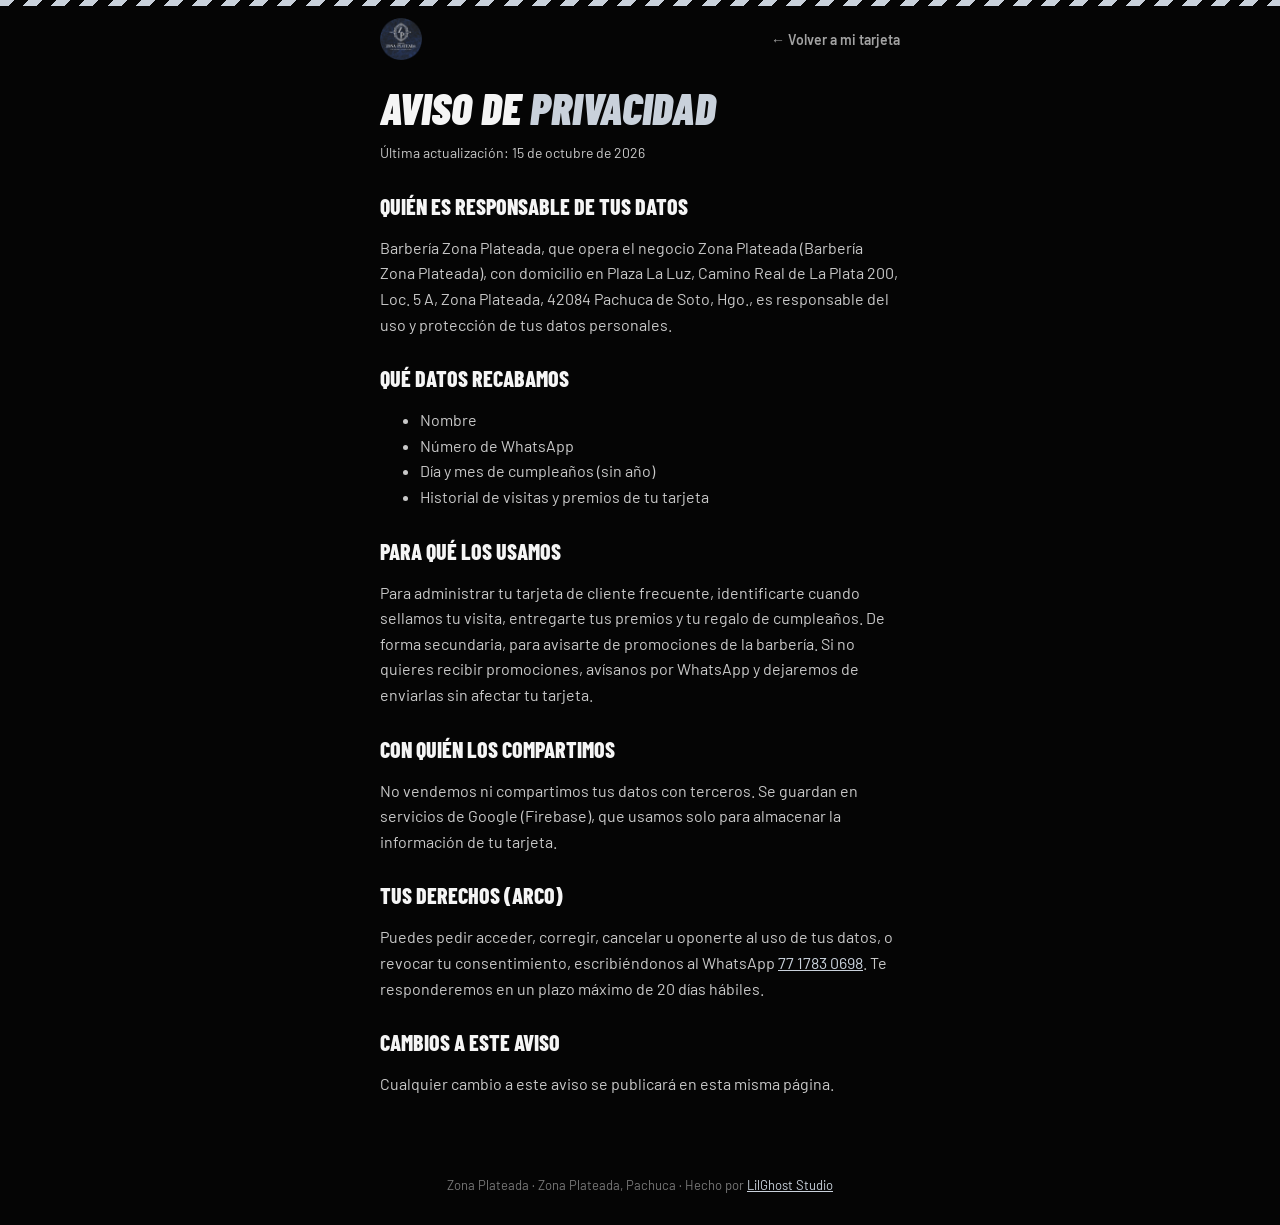
<file: privacidad.html>
<!doctype html>
<html lang="es">
<head>
<meta charset="utf-8">
<meta name="viewport" content="width=device-width, initial-scale=1">
<title data-t="Aviso de privacidad · {nombre}">Aviso de privacidad · Zona Plateada</title>
<link rel="preconnect" href="https://fonts.googleapis.com">
<link rel="preconnect" href="https://fonts.gstatic.com" crossorigin>
<link href="https://fonts.googleapis.com/css2?family=Barlow+Condensed:ital,wght@0,800;1,900&family=Barlow:wght@400;500;600;700&display=swap" rel="stylesheet">
<link rel="stylesheet" href="colores.css?v=11">
<link rel="stylesheet" href="app.css?v=11">
<script type="module" src="marca.js"></script>
</head>
<body>
<div class="pole" aria-hidden="true"></div>
<div class="top">
  <a class="brand" href="index.html"><img class="brand-logo" src="logo.png" alt="Zona Plateada" width="900" height="377"></a>
  <a class="back" href="tarjeta.html">← Volver a mi tarjeta</a>
</div>

<main class="legal">
  <h1 class="display" style="font-size:44px">Aviso de <span class="script" style="display:inline;font-size:1em">privacidad</span></h1>
  <p class="muted" style="font-size:14px">Última actualización: 15 de octubre de 2026</p>

  <!-- PLANTILLA: llena los datos entre corchetes y revísala con alguien que sepa del tema. -->

  <h2>Quién es responsable de tus datos</h2>
  <p><span data-t="{responsable}, que opera el negocio {nombre} ({nombreGoogle}), con domicilio en {calle}, {zona}, {cp} {ciudadOficial}, {estado},">Barbería Zona Plateada, que opera la barbería Zona Plateada (Barbería Zona Plateada), con domicilio en Plaza La Luz, Camino Real de La Plata 200, Loc. 5 A, 42084 Pachuca de Soto, Hidalgo,</span> es responsable del uso y protección de tus datos personales.</p>

  <h2>Qué datos recabamos</h2>
  <ul>
    <li>Nombre</li>
    <li>Número de WhatsApp</li>
    <li>Día y mes de cumpleaños (sin año)</li>
    <li>Historial de visitas y premios de tu tarjeta</li>
  </ul>

  <h2>Para qué los usamos</h2>
  <p>Para administrar tu tarjeta de cliente frecuente, identificarte cuando sellamos tu visita, entregarte tus premios y tu regalo de cumpleaños. De forma secundaria, para avisarte de promociones de la barbería. Si no quieres recibir promociones, avísanos por WhatsApp y dejaremos de enviarlas sin afectar tu tarjeta.</p>

  <h2>Con quién los compartimos</h2>
  <p>No vendemos ni compartimos tus datos con terceros. Se guardan en servicios de Google (Firebase), que usamos solo para almacenar la información de tu tarjeta.</p>

  <h2>Tus derechos (ARCO)</h2>
  <p>Puedes pedir acceder, corregir, cancelar u oponerte al uso de tus datos, o revocar tu consentimiento, escribiéndonos al WhatsApp <a data-href="whatsapp" href="https://wa.me/527717830698" data-t="{telefono}">77 1783 0698</a>. Te responderemos en un plazo máximo de 20 días hábiles.</p>

  <h2>Cambios a este aviso</h2>
  <p>Cualquier cambio a este aviso se publicará en esta misma página.</p>
</main>
<footer class="pie"><span data-t="{nombre} · {zona}, {ciudad}">Zona Plateada · Zona Plateada, Pachuca</span> · Hecho por <a href="https://lilghost99.github.io/Studio/" target="_blank" rel="noopener">LilGhost Studio</a></footer>
</body>
</html>
</file>
<file: colores.css>
/* =====================================================================
   COLORES DE LA MARCA — para un cliente nuevo, cambia solo estas líneas.
   principal = color fuerte (botones, títulos)   claro = principal más brillante
   suave = principal más apagado                  rgb = el principal en números (sin comas)
   Truco: pon el color en https://www.google.com/search?q=color+picker y copia el HEX y el RGB.
   ===================================================================== */
:root{
  --gold:#C9D1DB;
  --gold-hi:#E8EDF3;
  --gold-soft:#8D98A6;
  --gold-rgb:201 209 219;
  /* La estrellita de los títulos: pon aquí también el color principal, sin el # (después de %23) */
  --sec-estrella:url("data:image/svg+xml,%3Csvg xmlns='http://www.w3.org/2000/svg' viewBox='0 0 24 24'%3E%3Cpath d='M12 2.5l2.9 6.1 6.6.8-4.9 4.6 1.3 6.5L12 17.3l-5.9 3.2 1.3-6.5-4.9-4.6 6.6-.8z' fill='none' stroke='%23C9D1DB' stroke-width='2' stroke-linejoin='round'/%3E%3C/svg%3E");

  /* Estos se calculan solos a partir del principal; no hace falta tocarlos */
  --gold-tint:color-mix(in srgb, var(--gold) 40%, #ffffff);
  --gold-deep:color-mix(in srgb, var(--gold) 25%, #050505);
  --neon:var(--gold);
}
</file>
<file: app.css>
/* Estilos compartidos de tarjeta.html, admin.html y privacidad.html */
:root{
  --bg:#050505; --surface:#111111; --line:#242424;
  --text:#F5F5F5; --muted:#A3A3A3; --soft:#C9C9C9;
  --ok:#5BC27A; --error:#E5675A;
}
*{box-sizing:border-box}
body{margin:0;background:var(--bg);color:var(--text);font-family:'Barlow',sans-serif;-webkit-font-smoothing:antialiased;min-height:100vh}
a{color:var(--gold)} a:hover{color:var(--gold-hi)}
.pole{height:6px;background:repeating-linear-gradient(135deg,var(--gold) 0 10px,#050505 10px 20px)}
.top{display:flex;align-items:center;justify-content:space-between;gap:12px;max-width:560px;margin:0 auto;padding:12px 20px}
.brand{display:flex;align-items:center;gap:8px;text-decoration:none;color:var(--gold)}
.brand .name{display:flex;flex-direction:column;align-items:center;line-height:1}
.brand b{font-family:'Pinyon Script',cursive;font-weight:400;font-size:34px;line-height:.95}
.brand small{font-family:'Barlow Condensed',sans-serif;font-weight:800;font-size:11px;letter-spacing:.42em;padding-left:.42em;margin-top:6px}
.top .back{font-size:14px;font-weight:600;color:var(--muted);text-decoration:none}
.top .back:hover{color:var(--gold)}

main{max-width:560px;margin:0 auto;padding:16px 20px 64px}
.display{font-family:'Barlow Condensed',sans-serif;font-weight:900;font-style:italic;text-transform:uppercase;line-height:.92;margin:0}
.script{font-family:'Pinyon Script',cursive;font-weight:400;color:var(--gold);text-transform:none;font-style:normal}
h1.display{font-size:52px}
h1 .script{display:block;font-size:.9em;line-height:1.1}
.lead{color:var(--soft);font-size:17px;line-height:1.55;margin:12px 0 0}
.muted{color:var(--muted)}
.hidden{display:none !important}

.box{background:var(--surface);border:1px solid var(--line);border-radius:18px;padding:22px;margin-top:20px}
.box h2{margin:0 0 6px;font-family:'Barlow Condensed',sans-serif;font-weight:800;font-size:24px;text-transform:uppercase}

/* Formularios */
form{display:flex;flex-direction:column;gap:16px}
label{display:flex;flex-direction:column;gap:6px;font-weight:600;font-size:15px}
label .hint{font-weight:400;font-size:13px;color:var(--muted)}
input,select{font:inherit;font-size:17px;color:var(--text);background:#0A0A0A;border:1px solid #333333;border-radius:12px;padding:13px 14px;min-height:48px;width:100%}
input:focus,select:focus{outline:2px solid var(--gold);outline-offset:1px;border-color:var(--gold)}
.fila{display:grid;grid-template-columns:1fr 1.4fr;gap:10px}
.check{flex-direction:row;align-items:flex-start;gap:10px;font-weight:400;font-size:14px;color:var(--soft);line-height:1.4}
.check input{width:22px;height:22px;min-height:0;margin-top:1px;accent-color:var(--gold);flex-shrink:0}

.btn{display:inline-flex;align-items:center;justify-content:center;gap:10px;min-height:50px;padding:14px 22px;border-radius:999px;font:inherit;font-weight:700;font-size:16px;text-decoration:none;border:none;cursor:pointer;transition:transform .15s ease,background .15s ease,opacity .15s ease}
.btn:hover{transform:translateY(-1px)}
.btn:disabled{opacity:.4;cursor:not-allowed;transform:none}
.btn-primary{background:var(--gold);color:#050505}
.btn-primary:hover{background:var(--gold-hi);color:#050505}
.btn-ghost{background:transparent;color:var(--text);border:2px solid #4A4C52}
.btn-ghost:hover{border-color:var(--text);color:var(--text)}
.btn-block{width:100%}
.btn-sm{min-height:44px;padding:10px 16px;font-size:15px}

.aviso{border-radius:12px;padding:12px 14px;font-size:15px;line-height:1.45;margin-top:14px}
.aviso.error{background:rgba(229,103,90,.12);border:1px solid rgba(229,103,90,.5);color:#F2B1A8}
.aviso.ok{background:rgba(91,194,122,.12);border:1px solid rgba(91,194,122,.5);color:#B4E6C3}
.aviso.oro{background:rgb(var(--gold-rgb) / .12);border:1px solid rgb(var(--gold-rgb) / .55);color:var(--gold-tint)}

/* Tarjeta */
.tarjeta{position:relative;overflow:hidden;background:linear-gradient(160deg,#161616,#0C0C0C);border:1px solid var(--gold-deep);border-radius:22px;padding:22px 20px 20px;margin-top:20px}
.tarjeta .cab{display:flex;justify-content:space-between;align-items:flex-start;gap:12px}
.tarjeta .cliente{font-family:'Barlow Condensed',sans-serif;font-weight:800;font-size:28px;text-transform:uppercase;line-height:1}
.tarjeta .sub{font-size:13px;color:var(--muted);margin-top:4px;letter-spacing:.06em;text-transform:uppercase}
.tarjeta .mini{font-family:'Pinyon Script',cursive;color:var(--gold);font-size:30px;line-height:1}
.sellos{display:grid;grid-template-columns:repeat(5,minmax(0,1fr));gap:10px;margin-top:18px}
.sello{aspect-ratio:1/1;border-radius:50%;border:2px dashed #3B3B3B;display:flex;align-items:center;justify-content:center;font-family:'Barlow Condensed',sans-serif;font-weight:800;font-size:17px;color:#777777;transition:transform .3s ease}
.sello.premio{border-color:var(--gold-soft);color:var(--gold-soft)}
.sello.lleno{border:none;background:var(--gold);color:#050505;font-size:22px}
.sello.nuevo{animation:pop .6s ease}
@keyframes pop{0%{transform:scale(.4)}60%{transform:scale(1.18)}100%{transform:scale(1)}}
.estado{margin-top:16px;font-size:16px;line-height:1.45}
.estado b{color:var(--gold)}
.qr-wrap{display:flex;gap:16px;align-items:center;margin-top:18px;padding-top:18px;border-top:1px solid var(--line)}
.qr{background:#fff;padding:8px;border-radius:10px;flex-shrink:0}
.qr img,.qr canvas{display:block;width:104px;height:104px}
.qr-wrap p{margin:0;font-size:14px;color:var(--soft);line-height:1.45}

.promos{display:flex;flex-direction:column;gap:10px;margin-top:8px}
.promo{border:1px solid var(--line);border-radius:14px;padding:14px 16px;background:#0C0C0C}
.promo b{display:block;font-size:16px}
.promo span{font-size:14px;color:var(--muted)}

/* Admin */
.buscar{display:flex;gap:10px}
.buscar input{flex:1}
.lista{display:flex;flex-direction:column;gap:8px;margin-top:12px}
.item{display:flex;justify-content:space-between;align-items:center;gap:12px;width:100%;text-align:left;background:#0C0C0C;border:1px solid var(--line);border-radius:12px;padding:12px 14px;color:var(--text);font:inherit;cursor:pointer;min-height:56px}
.item:hover{border-color:var(--gold)}
.item b{display:block;font-size:16px}
.item span{font-size:13px;color:var(--muted)}
.item .n{font-family:'Barlow Condensed',sans-serif;font-weight:800;font-size:22px;color:var(--gold);white-space:nowrap}
.acciones{display:grid;gap:10px;margin-top:18px}
#lector{margin-top:14px;border-radius:14px;overflow:hidden}
.datos{display:flex;flex-wrap:wrap;gap:6px 18px;font-size:14px;color:var(--muted);margin-top:6px}

.legal h2{font-family:'Barlow Condensed',sans-serif;font-weight:800;font-size:22px;text-transform:uppercase;margin:28px 0 8px}
.legal p,.legal li{color:var(--soft);line-height:1.6;font-size:16px}

footer.pie{max-width:560px;margin:0 auto;padding:0 20px 32px;font-size:13px;color:#777777;text-align:center}

/* Promociones */
.promo.personal{border-color:var(--gold);background:rgb(var(--gold-rgb) / .08)}
.promo .etiqueta{display:inline-block;font-style:normal;font-size:12px;font-weight:700;letter-spacing:.12em;text-transform:uppercase;color:var(--gold);margin-bottom:4px}
.promo.pausada{opacity:.55}
.promo-acc{display:flex;flex-wrap:wrap;gap:8px;margin-top:10px}
.promo-acc .btn{min-height:40px;padding:8px 14px;font-size:14px}
.btn-peligro{background:transparent;border:2px solid rgba(229,103,90,.6);color:#F2B1A8}
.btn-peligro:hover{border-color:#E5675A;color:#F2B1A8}
.subtitulo{font-family:'Barlow Condensed',sans-serif;font-weight:800;font-size:20px;text-transform:uppercase;margin:22px 0 8px}
textarea{font:inherit;font-size:16px;color:var(--text);background:#0A0A0A;border:1px solid #333333;border-radius:12px;padding:12px 14px;width:100%;min-height:72px;resize:vertical}
textarea:focus{outline:2px solid var(--gold);outline-offset:1px;border-color:var(--gold)}

/* Pestañas del panel */
.tabs{position:sticky;top:0;z-index:6;display:grid;grid-template-columns:repeat(4,minmax(0,1fr));gap:6px;padding:10px 0;margin:0 0 10px;background:rgba(13,14,16,.94);backdrop-filter:blur(8px)}
.tab-btn{min-height:48px;border-radius:12px;border:1px solid var(--line);background:var(--surface);color:var(--soft);font-family:'Barlow Condensed',sans-serif;font-weight:800;font-size:clamp(14px,3.9vw,17px);letter-spacing:.02em;text-transform:uppercase;cursor:pointer;padding:0 2px;overflow:hidden;text-overflow:ellipsis;white-space:nowrap}
.tab-btn:hover{border-color:var(--gold-soft);color:var(--text)}
.tab-btn[aria-selected="true"]{background:var(--gold);border-color:var(--gold);color:#050505}
.tab-btn:focus-visible{outline:2px solid var(--gold);outline-offset:2px}

/* Números */
.kpis{display:grid;grid-template-columns:repeat(2,minmax(0,1fr));gap:10px;margin-top:20px}
.kpi{background:var(--surface);border:1px solid var(--line);border-radius:16px;padding:16px;display:flex;flex-direction:column;gap:4px}
.kpi:first-child{grid-column:1/-1}
.kpi b{font-family:'Barlow Condensed',sans-serif;font-weight:900;font-style:italic;font-size:44px;line-height:1;color:var(--text)}
.kpi:first-child b{font-size:64px}
.kpi span{font-size:14px;color:var(--muted);line-height:1.35}
.barras{display:grid;grid-template-columns:repeat(6,minmax(0,1fr));gap:10px;align-items:end;height:200px;margin-top:22px;padding-top:24px;border-bottom:1px solid #333333}
.barra-col{position:relative;height:100%;display:flex;flex-direction:column;justify-content:flex-end;align-items:center;outline:none;cursor:default}
.barra{width:100%;max-width:46px;background:var(--gold-soft);border-radius:4px 4px 0 0;transition:filter .15s ease}
.barra-col.actual .barra{background:var(--gold)}
.barra-col:hover .barra,.barra-col:focus .barra{filter:brightness(1.15)}
.barra-mes{position:absolute;bottom:-24px;font-size:13px;color:var(--muted);text-transform:capitalize}
.barra-col.actual .barra-mes{color:var(--text);font-weight:700}
.barra-tip{font-family:'Barlow Condensed',sans-serif;font-weight:800;font-size:18px;color:var(--text);margin-bottom:4px;opacity:0;transition:opacity .15s ease}
.barra-col.actual .barra-tip,.barra-col:hover .barra-tip,.barra-col:focus .barra-tip{opacity:1}
#grafica + .aviso,#grafica{margin-bottom:28px}

/* Que la barra de pestañas no tape lo que se abre */
#detalle,#cajaNuevo{scroll-margin-top:84px}
.tarjeta .sub{letter-spacing:.04em}

/* Promos de la tarjeta: llevan a Agendar */
a.promo-link{display:block;text-decoration:none;color:var(--text);transition:border-color .2s ease,translate .2s ease}
a.promo-link:hover{border-color:var(--gold);color:var(--text);translate:0 -2px}
.promo-ir{display:block;margin-top:6px;font-size:13px;font-weight:700;color:var(--gold)}

/* ---------- Panel: citas ---------- */
.tabs{grid-template-columns:repeat(5,minmax(0,1fr))}
.tab-btn{position:relative}
.tab-badge{position:absolute;top:-6px;right:-4px;min-width:20px;height:20px;padding:0 5px;border-radius:999px;background:#E5675A;color:#fff;font-family:'Barlow',sans-serif;font-size:12px;font-weight:700;display:flex;align-items:center;justify-content:center;letter-spacing:0}
.filtros{display:flex;flex-wrap:wrap;gap:8px;margin-top:18px}
.filtro{min-height:40px;padding:0 16px;border-radius:999px;border:1px solid var(--line);background:var(--surface);color:var(--soft);font:inherit;font-weight:700;font-size:14px;cursor:pointer}
.filtro[aria-pressed="true"]{background:var(--gold);border-color:var(--gold);color:#050505}
.dia-t{font-family:'Barlow Condensed',sans-serif;font-weight:800;font-size:20px;text-transform:uppercase;color:var(--soft);margin:22px 0 8px}
.cita{background:var(--surface);border:1px solid var(--line);border-left-width:1px;border-radius:16px;padding:16px;margin-top:10px;display:grid;gap:10px}
.cita.nueva{border-color:var(--gold);animation:pop .6s ease}
.cita-top{display:flex;align-items:flex-start;justify-content:space-between;gap:12px}
.cita-hora{font-family:'Barlow Condensed',sans-serif;font-weight:900;font-style:italic;font-size:30px;line-height:1}
.cita-nombre{font-weight:700;font-size:17px;margin-top:4px}
.cita-nombre span{display:block;font-weight:500;font-size:13px;color:var(--muted);margin-top:2px}
.estado-c{flex-shrink:0;display:inline-flex;align-items:center;gap:6px;border-radius:999px;padding:4px 10px;font-size:13px;font-weight:700;border:1px solid}
.estado-c.pendiente{color:var(--gold-tint);border-color:rgb(var(--gold-rgb) / .6);background:rgb(var(--gold-rgb) / .1)}
.estado-c.confirmada{color:#B4D3F2;border-color:rgba(110,160,220,.6);background:rgba(110,160,220,.1)}
.estado-c.atendida{color:#B4E6C3;border-color:rgba(91,194,122,.6);background:rgba(91,194,122,.1)}
.estado-c.novino,.estado-c.cancelada{color:#F2B1A8;border-color:rgba(229,103,90,.5);background:rgba(229,103,90,.08)}
.cita-serv{display:flex;justify-content:space-between;align-items:baseline;gap:10px;font-size:16px}
.cita-serv b{font-size:17px}
.cita-serv .precio{font-family:'Barlow Condensed',sans-serif;font-weight:800;font-size:22px;color:var(--gold)}
.cita-inc{font-size:13px;color:var(--muted);line-height:1.45}
.cita-extra{display:flex;flex-wrap:wrap;gap:6px}
.cita-extra span{font-size:13px;border-radius:999px;padding:3px 10px;background:#0A0A0A;border:1px solid var(--line);color:var(--soft)}
.cita-extra span.oro{border-color:var(--gold);color:var(--gold)}
.cita-acc{display:flex;flex-wrap:wrap;gap:8px}
.cita-acc .btn{min-height:44px;padding:8px 14px;font-size:14px;flex:1 1 auto}
.cita-aviso{font-size:13px;color:var(--gold-tint);background:rgb(var(--gold-rgb) / .08);border:1px dashed rgb(var(--gold-rgb) / .5);border-radius:10px;padding:8px 10px;line-height:1.4}
.cita-aviso button{background:none;border:none;color:var(--gold);font:inherit;font-weight:700;text-decoration:underline;cursor:pointer;padding:0;min-height:0}
.kpi-grupo{font-family:'Barlow Condensed',sans-serif;font-weight:800;font-size:20px;text-transform:uppercase;color:var(--soft);margin:24px 0 0}
.cita-hoy{display:flex;align-items:center;justify-content:space-between;flex-wrap:wrap;gap:10px;margin-top:4px}
@media (max-width:420px){
  .tab-btn{font-size:13px !important;letter-spacing:0 !important}
}

.tachado{color:var(--muted);font-weight:600;text-decoration:line-through;font-size:.8em;margin-right:4px}
.desc-box{border:1px solid var(--line);border-radius:14px;padding:14px;margin:0;display:flex;flex-direction:column;gap:12px}
.desc-box legend{font-weight:700;font-size:15px;padding:0 6px}
.desc-box select:disabled,.desc-box input:disabled{opacity:.45}
.dias-promo{display:flex;flex-wrap:wrap;gap:6px;margin-top:6px}
.dia-chk{flex-direction:row;gap:0;font-weight:700;font-size:14px}
.dia-chk input{position:absolute;opacity:0;width:1px;height:1px}
.dia-chk span{display:inline-flex;align-items:center;justify-content:center;min-width:52px;min-height:40px;border-radius:999px;border:1px solid var(--line);background:#0A0A0A;color:var(--soft);cursor:pointer}
.dia-chk input:checked+span{background:var(--gold);border-color:var(--gold);color:#050505}
.dia-chk input:focus-visible+span{outline:2px solid var(--gold);outline-offset:2px}
.desc-box .fila{grid-template-columns:1.5fr 1fr}

/* ===================== Estilo Traffic (negro + verde neón) ===================== */
body{background:#050505}
.script{font-family:'Barlow Condensed',sans-serif;font-weight:900;font-style:italic;text-transform:uppercase;color:var(--gold)}
h1 .script{font-size:1em;line-height:.92}
.brand-logo{display:block;height:42px;width:auto}
.mini-logo{display:block;height:34px;width:auto}
.btn{text-transform:uppercase;letter-spacing:.03em;font-family:'Barlow Condensed',sans-serif;font-weight:800;font-size:17px}
.tab-btn{letter-spacing:.02em}

/* Premio escrito dentro del círculo del sello */
.sello.con-texto{white-space:pre-line;text-align:center;font-size:clamp(9px,2.6vw,12px);line-height:1.05;letter-spacing:.02em;font-weight:900;color:var(--gold);border-color:var(--gold);padding:2px}

/* ===================== Panel: barra de abajo tipo app ===================== */
#vistaPanel{padding-bottom:calc(96px + env(safe-area-inset-bottom))}
.tabs{position:fixed;top:auto;bottom:0;left:50%;transform:translateX(-50%);width:min(100%,560px);z-index:30;margin:0;
  display:grid;grid-template-columns:repeat(5,minmax(0,1fr));gap:2px;padding:6px 6px calc(6px + env(safe-area-inset-bottom));
  background:rgba(8,8,8,.96);backdrop-filter:blur(10px);border-top:1px solid var(--line);border-radius:18px 18px 0 0;box-shadow:0 -10px 30px rgba(0,0,0,.5)}
.tab-btn{min-height:58px;border:none;border-radius:12px;background:transparent;color:#8D8D8D;display:flex;flex-direction:column;align-items:center;justify-content:center;gap:3px;
  font-family:'Barlow',sans-serif;font-weight:700;font-size:12px !important;letter-spacing:0 !important;text-transform:none;padding:4px 2px}
.tab-btn:hover{background:#111;border:none;color:var(--text)}
.tab-btn[aria-selected="true"]{background:rgb(var(--gold-rgb) / .12);color:var(--gold);border:none}
.tab-btn[aria-selected="true"] svg{filter:drop-shadow(0 0 8px rgb(var(--gold-rgb) / .45))}
.tab-badge{top:4px;right:calc(50% - 22px)}
.sub-tabs,.periodos,.seg{display:grid;grid-auto-flow:column;grid-auto-columns:1fr;gap:4px;background:#0C0C0C;border:1px solid var(--line);border-radius:999px;padding:4px;margin:16px 0 4px}
.sub-tabs button,.periodos button,.seg button{min-height:42px;border:none;border-radius:999px;background:transparent;color:var(--soft);font:inherit;font-weight:700;font-size:15px;cursor:pointer}
.sub-tabs button[aria-pressed="true"],.periodos button[aria-pressed="true"],.seg button[aria-pressed="true"]{background:var(--gold);color:#050505}
.sub-tabs button:focus-visible,.periodos button:focus-visible,.seg button:focus-visible{outline:2px solid var(--gold);outline-offset:2px}

/* ===================== Caja ===================== */
.caja-total{margin-top:14px;border-radius:22px;padding:22px;border:1px solid var(--gold-deep);
  background:radial-gradient(120% 90% at 100% 0%,rgb(var(--gold-rgb) / .16),rgb(var(--gold-rgb) / 0) 60%),linear-gradient(160deg,#141414,#0B0B0B)}
.ct-etq{display:block;font-size:13px;font-weight:700;letter-spacing:.14em;text-transform:uppercase;color:var(--gold)}
.ct-num{display:block;font-family:'Barlow Condensed',sans-serif;font-weight:900;font-style:italic;font-size:clamp(58px,17vw,80px);line-height:1;margin-top:6px;color:var(--text)}
.ct-sub{display:block;font-size:14px;color:var(--muted);margin-top:4px}
.ct-split{display:grid;grid-template-columns:repeat(2,minmax(0,1fr));gap:8px;margin-top:18px}
@media (min-width:560px){.ct-split{grid-template-columns:repeat(4,minmax(0,1fr))}}
.ct-split div{background:rgba(0,0,0,.35);border:1px solid var(--line);border-radius:14px;padding:10px 12px}
.ct-split span{display:block;font-size:12px;color:var(--muted)}
.ct-split b{display:block;font-family:'Barlow Condensed',sans-serif;font-weight:800;font-size:22px;margin-top:2px}
.ct-caja:not(:empty){margin-top:14px;font-size:15px;color:var(--gold-tint);background:rgb(var(--gold-rgb) / .08);border:1px dashed rgb(var(--gold-rgb) / .45);border-radius:12px;padding:10px 12px}
.caja-acc{display:grid;grid-template-columns:1.4fr 1fr;gap:10px;margin-top:14px}
.caja-acc .btn{min-height:56px;font-size:19px}
.caja-form h2{margin-bottom:2px}
.caja-form .seg{margin:4px 0}
.serv-grid{display:grid;grid-template-columns:repeat(2,minmax(0,1fr));gap:8px}
.serv{min-height:60px;text-align:left;border:1px solid var(--line);background:#0A0A0A;color:var(--text);border-radius:14px;padding:10px 12px;font:inherit;cursor:pointer;display:flex;flex-direction:column;justify-content:center;gap:2px}
.serv b{font-size:15px;line-height:1.15}
.serv span{font-family:'Barlow Condensed',sans-serif;font-weight:800;font-size:18px;color:var(--gold)}
.serv[aria-pressed="true"]{border-color:var(--gold);background:rgb(var(--gold-rgb) / .1);box-shadow:inset 0 0 0 1px var(--gold)}
.serv:focus-visible{outline:2px solid var(--gold);outline-offset:2px}
.caja-guardar{display:grid;grid-template-columns:1fr 1.5fr;gap:10px}
.mov-head{display:flex;align-items:center;justify-content:space-between;gap:10px;margin:26px 0 8px}
.movs{display:flex;flex-direction:column;gap:8px}
.mov-dia{display:flex;justify-content:space-between;align-items:baseline;margin:14px 2px 2px;font-family:'Barlow Condensed',sans-serif;font-weight:800;text-transform:uppercase;color:var(--soft)}
.mov-dia b{color:var(--gold)}
.mov{display:grid;grid-template-columns:40px minmax(0,1fr) auto 36px;align-items:center;gap:10px;background:var(--surface);border:1px solid var(--line);border-radius:14px;padding:10px 6px 10px 10px}
.mov-ico{width:40px;height:40px;border-radius:50%;display:flex;align-items:center;justify-content:center;font-weight:900;font-size:22px;background:rgb(var(--gold-rgb) / .14);color:var(--gold)}
.mov.gasto .mov-ico{background:rgba(229,103,90,.14);color:#F2B1A8}
.mov-txt b{display:block;font-size:15px;line-height:1.2;overflow:hidden;text-overflow:ellipsis;white-space:nowrap}
.mov-txt span{display:block;font-size:12px;color:var(--muted);margin-top:2px}
.mov-monto{font-family:'Barlow Condensed',sans-serif;font-weight:800;font-size:21px;white-space:nowrap}
.mov.gasto .mov-monto{color:#F2B1A8}
.mov-borrar{width:36px;height:36px;border-radius:50%;border:none;background:transparent;color:#6E6E6E;font-size:20px;cursor:pointer}
.mov-borrar:hover{background:#1A1A1A;color:#F2B1A8}
.cobro-rapido{display:flex;flex-wrap:wrap;align-items:center;justify-content:space-between;gap:10px;margin-top:12px;padding:12px;border-radius:14px;border:1px solid var(--gold);background:rgb(var(--gold-rgb) / .08);font-size:15px}
.cobro-rapido div{display:flex;gap:8px;flex-wrap:wrap}
.cobrada{display:inline-flex;align-items:center;padding:0 12px;min-height:44px;border-radius:999px;font-weight:700;font-size:14px;color:#B4E6C3;background:rgba(91,194,122,.1);border:1px solid rgba(91,194,122,.5)}

/* ---- Agendar desde el panel ---- */
.ag-horas{display:grid;grid-template-columns:repeat(4,minmax(0,1fr));gap:6px;margin-top:10px}
.ag-horas button{min-height:48px;border-radius:12px;border:1px solid var(--line);background:#0C0C0C;color:var(--text);font:inherit;font-weight:700;font-size:15px;cursor:pointer;line-height:1.1}
.ag-horas button small{display:block;font-size:10px;font-weight:500;color:var(--muted)}
.ag-horas button[aria-pressed="true"]{background:var(--gold);border-color:var(--gold);color:#050505}
.ag-horas button:disabled{opacity:.4;text-decoration:line-through;cursor:not-allowed;border-style:dashed}
.ag-horas button:focus-visible{outline:2px solid var(--gold);outline-offset:2px}
.ag-cliente{padding:10px 12px;border-radius:12px;background:rgb(var(--gold-rgb) / .08);border:1px solid rgb(var(--gold-rgb) / .35);font-size:14px}
.btn-borrar{flex:0 0 auto !important;min-height:44px;padding:8px 12px;border:none;background:transparent;color:#C9776C;font:inherit;font-size:14px;font-weight:600;cursor:pointer;margin-left:auto}
.btn-borrar:hover{color:#F2B1A8;text-decoration:underline}
#agListo{margin-top:12px}

/* ---- Agenda: calendario del panel ---- */
.cal-adm{margin-top:18px}
.cal-adm .cal-head{display:flex;align-items:center;justify-content:space-between;margin-bottom:10px}
.cal-adm .cal-head b{font-family:'Barlow Condensed',sans-serif;font-weight:800;font-size:24px;text-transform:uppercase}
.cal-nav{width:44px;height:44px;border-radius:50%;border:1px solid #333;background:#0A0A0A;color:var(--text);font-size:24px;line-height:1;cursor:pointer}
.cal-nav:hover{border-color:var(--gold)}
.ca-sem,.ca-grid{display:grid;grid-template-columns:repeat(7,minmax(0,1fr));gap:5px}
.ca-sem span{text-align:center;font-size:12px;font-weight:700;color:var(--muted);padding-bottom:4px}
.ca-d{position:relative;display:flex;flex-direction:column;align-items:center;justify-content:flex-start;gap:3px;min-height:54px;padding:7px 2px 5px;border-radius:12px;border:1px solid #2C2C2C;background:#0C0C0C;color:var(--text);font:inherit;cursor:pointer}
.ca-d b{font-size:16px;font-weight:700;line-height:1}
.ca-d:hover{border-color:var(--gold-soft)}
.ca-d.hoy{box-shadow:inset 0 -3px 0 var(--gold)}
.ca-d.sel{border-color:var(--gold);background:#1A2208;box-shadow:inset 0 0 0 1px var(--gold)}
.ca-d.cerrado{background:transparent;border-style:dashed;color:#5C5C5C}
.ca-d.pasado{opacity:.55}
.ca-d.esp::after{content:"";position:absolute;top:5px;right:5px;width:6px;height:6px;border-radius:50%;background:#F2C14E}
.ca-d:focus-visible{outline:2px solid var(--gold);outline-offset:2px}
.ca-n{display:inline-flex;align-items:center;justify-content:center;min-width:20px;height:20px;padding:0 5px;border-radius:999px;background:var(--gold);color:#050505;font-size:12px;font-weight:800}
.ca-n.pend{background:#E5675A;color:#fff}
.ca-x{font-size:10px;text-transform:uppercase;letter-spacing:.04em;color:#5C5C5C}
.ca-ley{display:flex;flex-wrap:wrap;align-items:center;gap:6px 10px;margin:10px 0 0;font-size:13px;color:var(--muted)}
.ley-esp{display:inline-block;width:8px;height:8px;border-radius:50%;background:#F2C14E;margin-left:6px}

.dia-adm h2{font-family:'Barlow Condensed',sans-serif;font-weight:800;font-size:24px;text-transform:uppercase;margin:0}
.da-head{display:flex;flex-wrap:wrap;align-items:center;justify-content:space-between;gap:8px}
.chip-esp{border-radius:999px;padding:4px 10px;font-size:12px;font-weight:700;color:#F2C14E;border:1px solid rgba(242,193,78,.5);background:rgba(242,193,78,.08)}
.da-horas{display:grid;grid-template-columns:1fr 1fr;gap:8px;align-items:end;margin-top:10px}
.da-horas .btn{grid-column:1/-1}
.da-cerrado{margin:14px 0 0;padding:14px;border-radius:12px;border:1px dashed #3A3A3A;color:var(--soft);text-align:center}
.link-btn{background:none;border:none;padding:0;margin-top:10px;color:var(--gold);font:inherit;font-size:14px;text-decoration:underline;cursor:pointer;min-height:32px}
.slots{display:grid;gap:6px;margin-top:16px}
.slot{display:grid;grid-template-columns:68px 1fr auto;align-items:center;gap:10px;min-height:52px;padding:6px 8px 6px 12px;border-radius:12px;border:1px solid var(--line);background:#0C0C0C}
.slot .s-h{font-family:"Barlow Condensed",sans-serif;font-weight:800;font-size:18px;white-space:nowrap}
.slot .s-c{display:grid;gap:4px;min-width:0;font-size:14px}
.slot .s-cita{overflow-wrap:anywhere}
.slot .s-cita i{font-style:normal;font-size:11px;padding:2px 7px;margin-left:2px;vertical-align:1px}
.slot .s-a{display:flex;gap:6px}
.slot .s-a .btn{min-height:40px;padding:6px 12px;font-size:14px}
.slot.ocup{border-color:rgb(var(--gold-rgb) / .35);background:rgb(var(--gold-rgb) / .05)}
.slot.bloq{border-style:dashed;background:transparent;color:var(--soft)}
.nota-sm{font-size:13px;color:var(--muted);margin:10px 0 0}
.da-citas .cita:first-child{margin-top:0}

/* ---- Horario de la semana ---- */
.sem-filas{display:grid;gap:8px;margin:14px 0 16px}
.sem-fila{display:grid;grid-template-columns:auto 1fr;grid-template-areas:"sw nom" "h h";align-items:center;gap:8px 12px;padding:12px;border-radius:14px;border:1px solid var(--line);background:#0C0C0C}
.sem-fila .sw{grid-area:sw}
.sem-fila b{grid-area:nom;font-size:16px}
.sem-h{grid-area:h;display:grid;grid-template-columns:1fr auto 1fr;align-items:center;gap:8px}
.sem-h span{color:var(--muted);font-size:14px}
.sem-cerr{display:none;grid-area:h;color:var(--muted);font-size:14px}
.sem-fila.off .sem-h{display:none}
.sem-fila.off .sem-cerr{display:block}
.sem-fila.off b{color:var(--muted)}
@media (min-width:560px){.sem-fila{grid-template-columns:auto 120px 1fr;grid-template-areas:"sw nom h"}}
.sw{position:relative;display:inline-block;width:50px;height:30px;cursor:pointer}
.sw input{position:absolute;opacity:0;width:100%;height:100%;margin:0;cursor:pointer;min-height:0}
.sw span{position:absolute;inset:0;border-radius:999px;background:#2A2A2A;transition:background .15s}
.sw span::after{content:"";position:absolute;top:3px;left:3px;width:24px;height:24px;border-radius:50%;background:#888;transition:transform .15s,background .15s}
.sw input:checked + span{background:var(--gold)}
.sw input:checked + span::after{transform:translateX(20px);background:#050505}
.sw input:focus-visible + span{outline:2px solid var(--gold);outline-offset:2px}
.esp-fila{display:flex;align-items:center;justify-content:space-between;gap:10px;padding:10px 0;border-top:1px solid var(--line)}
.esp-fila:first-child{border-top:none}
.esp-fila b{display:block}
.esp-fila span{font-size:14px;color:var(--muted)}
p .link-btn{margin:0;min-height:0;font-size:inherit}
.edit-cli{margin-top:14px;padding:16px;border-radius:16px;border:1px solid var(--line);background:#0C0C0C;display:grid;gap:12px}
.ca-d .ca-m{font-size:11px;font-weight:800;color:var(--gold);line-height:1}
.ca-d.vacio{color:var(--muted)}
.ca-d:disabled{opacity:.3;cursor:default}
.cal-nav:disabled{opacity:.25;cursor:default}
#cjDiaWrap{margin-top:12px}

/* ---- Tarjeta PRO (cliente que ya llenó una tarjeta): negro y dorado ---- */
.tarjeta.pro{--oro:#E9C46A;--oro-hi:#FFE7A3;background:radial-gradient(120% 80% at 100% 0%,rgba(233,196,106,.18),transparent 55%),linear-gradient(160deg,#17130A,#070707 60%);border:1px solid transparent;
  background-clip:padding-box;box-shadow:0 0 0 1px rgba(233,196,106,.55),0 18px 50px -20px rgba(233,196,106,.35)}
.tarjeta.pro .sub{display:inline-block;margin-top:8px;padding:3px 10px;border-radius:999px;border:1px solid var(--oro);background:rgba(233,196,106,.1);font-weight:700}
.tarjeta.pro .cliente{background:linear-gradient(180deg,var(--oro-hi),var(--oro) 55%,#B8892E);-webkit-background-clip:text;background-clip:text;color:transparent}
.tarjeta.pro .sub{color:var(--oro-hi)}
.tarjeta.pro .mini{color:var(--oro)}
.tarjeta.pro .sello{border-color:#4A3C1C;color:#8C7A4E}
.tarjeta.pro .sello.premio,.tarjeta.pro .sello.con-texto{border-color:var(--oro);color:var(--oro)}
.tarjeta.pro .sello.lleno{background:linear-gradient(145deg,var(--oro-hi),var(--oro) 50%,#B8892E);color:#1A1306;box-shadow:0 2px 8px rgba(233,196,106,.35)}
.tarjeta.pro .estado b{color:var(--oro)}
.li-pro b{color:#E9C46A}
.sheets-box summary{cursor:pointer;font-weight:700;font-size:16px;min-height:32px}.sheets-box[open]{display:grid;gap:10px}
.slot.sigue{background:transparent;border-style:dashed;min-height:40px}

/* ---- Tarjeta 3D: se inclina y se voltea ---- */
.mini-logo{height:46px}
.t3d{margin-top:20px;perspective:1200px;touch-action:pan-y;cursor:grab;user-select:none;-webkit-user-select:none}
.t3d.activa{cursor:grabbing}
.t3d-in{display:grid;transform-style:preserve-3d;transition:transform .6s cubic-bezier(.2,.8,.2,1.15);--gx:50%;--gy:0%}
.t3d-in>.tarjeta{grid-area:1/1;margin-top:0;backface-visibility:hidden;-webkit-backface-visibility:hidden}
/* brillo: aparece solo mientras la mueves */
.t3d-in>.tarjeta::after{content:"";position:absolute;inset:0;border-radius:inherit;pointer-events:none;opacity:0;transition:opacity .35s;
  background:radial-gradient(circle at var(--gx) var(--gy),rgba(255,255,255,.16),rgba(201,209,219,.06) 30%,transparent 55%)}
.t3d.activa .t3d-in>.tarjeta::after{opacity:1}

/* Reverso: como una tarjeta de plástico negra con el logo impreso */
.t3d-in>.t-reverso{transform:rotateY(180deg);display:flex;flex-direction:column;padding:0;
  background:linear-gradient(155deg,#1A1B1D 0%,#0A0A0A 55%,#121313 100%)}
.rev-banda{height:34px;margin-top:26px;background:repeating-linear-gradient(115deg,var(--gold) 0 14px,#F2F2EE 14px 28px,#0A0A0A 28px 42px,#F2F2EE 42px 56px);opacity:.92}
.rev-logo{display:block;width:74%;max-width:330px;height:auto;margin:auto;filter:drop-shadow(0 6px 22px rgba(201,209,219,.28))}
.rev-pie{padding:0 22px 22px}
.rev-nombre{font-family:'Barlow Condensed',sans-serif;font-weight:800;font-size:24px;line-height:1;text-transform:uppercase;letter-spacing:.12em;color:#E9EAE6;
  text-shadow:0 1px 0 rgba(255,255,255,.18),0 -1px 0 rgba(0,0,0,.8)}
.rev-datos{display:flex;justify-content:space-between;gap:12px;margin-top:8px;font-family:'Barlow Condensed',sans-serif;font-weight:600;font-size:15px;letter-spacing:.14em;color:#8E908C}
.t-reverso.pro{background:linear-gradient(155deg,#221B0C 0%,#0B0906 55%,#18130A 100%)}
.t-reverso.pro .rev-banda{background:repeating-linear-gradient(115deg,#E9C46A 0 14px,#F7F1DE 14px 28px,#0B0906 28px 42px,#F7F1DE 42px 56px)}
.t-reverso.pro .rev-logo{filter:drop-shadow(0 6px 22px rgba(233,196,106,.3))}
.t-reverso.pro .rev-nombre{color:#FFE7A3}
.t3d-hint{text-align:center;font-size:13px;color:var(--muted);margin:10px 0 0}
@media (prefers-reduced-motion:no-preference){
  .t3d:not(.activa) .t3d-in{animation:flota 6s ease-in-out infinite}
}
@keyframes flota{0%,100%{translate:0 0}50%{translate:0 -5px}}
</file>
